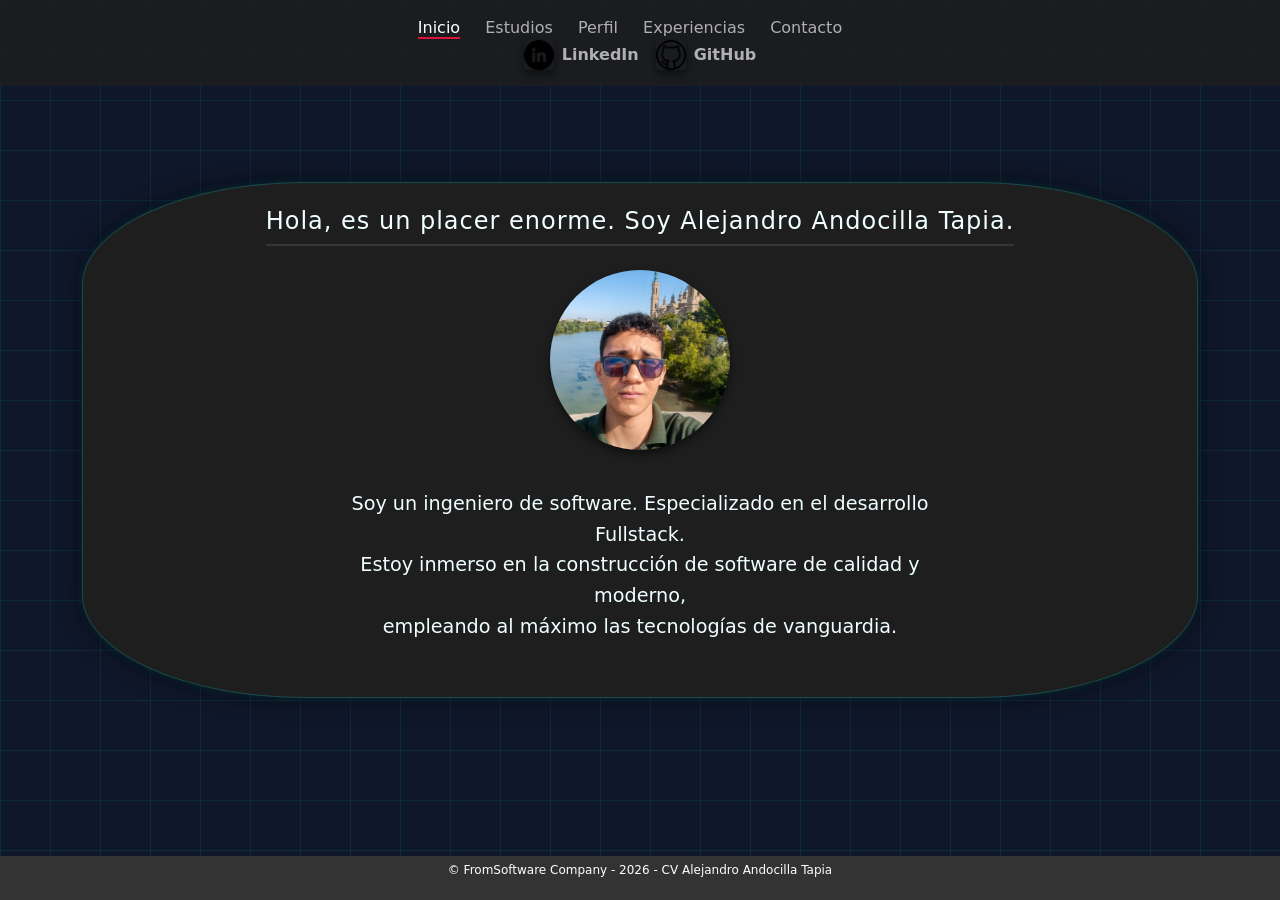
<file: index.html>
<!DOCTYPE html>
<html lang="en">

<head>
    <meta charset="UTF-8">
    <meta name="viewport" content="width=device-width, initial-scale=1.0">
    <title>Portafolio Software developer-Alejandro Andocilla</title>
    <link href="https://cdn.jsdelivr.net/npm/bootstrap@5.3.0/dist/css/bootstrap.min.css" rel="stylesheet">
    <link rel="stylesheet" href="styles.css">
</head>

<body>
    <header class="main-header">
        <nav class="nav-menu">
            <a href="index.html" class="active">Inicio</a>
            <a href="estudios.html">Estudios</a>
            <a href="perfil.html">Perfil</a>
            <a href="experiencias.html">Experiencias</a>
            <a href="Contacto.html">Contacto</a>
        </nav>

        <div class="social-container">
            <a href="https://www.linkedin.com/in/label-andocilla-9a3430364/" target="_blank" class="social-link">
                <img src="linkedIn.png" alt="LinkedIn" class="social-icon">
                <span>LinkedIn</span>
            </a>

            <a href="https://github.com/YuanShikai-1913" target="_blank" class="social-link">
                <img src="github.png" alt="GitHub" class="social-icon">
                <span>GitHub</span>
            </a>
        </div>

    </header>
    <br>
    <br>

    <div class="container mt-5">
        <div class="card text-center p-4 aura-section">
        <div class="welcome-text">
            <h4>Hola, es un placer enorme. Soy Alejandro Andocilla Tapia.</h4>
        </div>
        <br>
        <img src="CvImage.png" alt="Imagen del desarrollador Guapo"><br>

        <div class="hook">
            <p>Soy un ingeniero de software. Especializado en el desarrollo Fullstack. <br>
                Estoy inmerso en la construcción de software de calidad y moderno, <br>
                empleando al máximo las tecnologías de vanguardia.
            </p>
        </div>
        </div>
    </div>
    <br>
    <footer>
        <p> © FromSoftware Company - 2026 - CV Alejandro Andocilla Tapia</p>
    </footer>

<script src="https://cdn.jsdelivr.net/npm/bootstrap@5.3.0/dist/js/bootstrap.bundle.min.js"></script>
</body>

</html>
</file>
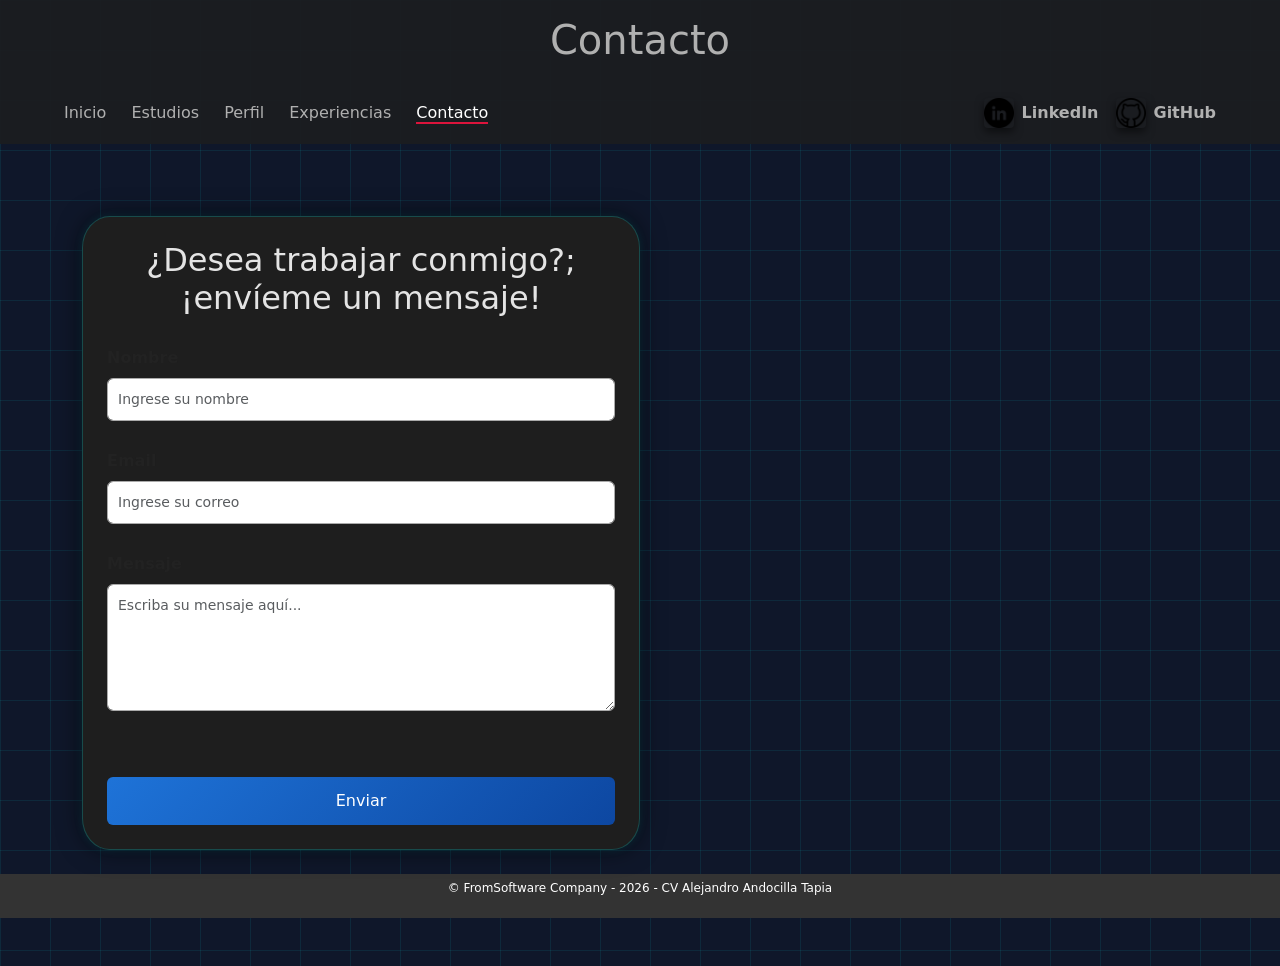
<file: Contacto.html>
<!DOCTYPE html>
<html lang="en">

<head>
    <meta charset="UTF-8">
    <meta name="viewport" content="width=device-width, initial-scale=1.0">
    <title>Contacto</title>
    <link href="https://cdn.jsdelivr.net/npm/bootstrap@5.3.0/dist/css/bootstrap.min.css" rel="stylesheet">
    <link rel="stylesheet" href="styles.css">
</head>

<body>
    <header class="main-header">
        <h1 class="TituloMain">Contacto</h1>
        <br>
        <div class="nav-row">
            <nav class="nav-menu">
                <a href="index.html">Inicio</a>
                <a href="estudios.html">Estudios</a>
                <a href="perfil.html">Perfil</a>
                <a href="experiencias.html">Experiencias</a>
                <a href="Contacto.html" class="active">Contacto</a>
            </nav>

            <div class="social-container">
                <a href="https://www.linkedin.com/in/label-andocilla-9a3430364/" target="_blank" class="social-link">
                    <img src="linkedIn.png" alt="LinkedIn" class="social-icon">
                    <span>LinkedIn</span>
                </a>

                <a href="https://github.com/YuanShikai-1913" target="_blank" class="social-link">
                    <img src="github.png" alt="GitHub" class="social-icon">
                    <span>GitHub</span>
                </a>
            </div>
        </div>
    </header>
    <br>
    <div class="container mt-5">
    <div class="card p-4 descripciones">
        <div class="titulocontacto">
            <h2>¿Desea trabajar conmigo?; ¡envíeme un mensaje!</h2>
        </div>
        <form class="contact-form">

            <div class="mb-3">
                <label for="nombre" class="form-label">Nombre</label>
                <input type="text" id="nombre" name="nombre" class="form-control" placeholder="Ingrese su nombre">
            </div>

            <div class="mb-3">
                <label for="email" class="form-label">Email</label>
                <input type="email" id="email" name="email" class="form-control" placeholder="Ingrese su correo">
            </div>

            <div class="mb-3">
                <label for="mensaje" class="form-label">Mensaje</label>
                <textarea id="mensaje" name="mensaje" rows="5" class="form-control"
                    placeholder="Escriba su mensaje aquí..."></textarea>
            </div>

            <div id="mensajeEstado" class="mt-3"></div>

            <button type="submit" class="btn btn-primary w-100">Enviar</button>


        </form>
      </div>
    </div>
    <br>
    <footer>
        <p> © FromSoftware Company - 2026 - CV Alejandro Andocilla Tapia</p>
    </footer>
    <br>
    <br>
    <script src="https://code.jquery.com/jquery-3.6.0.min.js"></script>
    <script src="https://cdn.jsdelivr.net/npm/bootstrap@5.3.0/dist/js/bootstrap.bundle.min.js"></script>

   <script>
$(document).ready(function(){

    // Animación
    $(".contact-form").hide().fadeIn(1000);

    $(".contact-form").submit(function(e){
        e.preventDefault();

        let nombre = $("#nombre").val().trim();
        let email = $("#email").val().trim();
        let mensaje = $("#mensaje").val().trim();

        let contenedor = $("#mensajeEstado");
        contenedor.html(""); // limpiar mensajes previos

        // Validación nombre
        if(nombre === ""){
            contenedor.html(`
                <div class="alert alert-danger">El nombre es obligatorio</div>
            `);
            return;
        }

        // Validación email
        let regexEmail = /^[^\s@]+@[^\s@]+\.[^\s@]+$/;
        if(!regexEmail.test(email)){
            contenedor.html(`
                <div class="alert alert-danger">Ingrese un correo válido</div>
            `);
            return;
        }

        // Validación mensaje
        if(mensaje.length < 10){
            contenedor.html(`
                <div class="alert alert-danger">El mensaje debe tener al menos 10 caracteres</div>
            `);
            return;
        }

        // Éxito
        contenedor.html(`
            <div class="alert alert-success">
                Mensaje enviado correctamente :)
            </div>
        `);

        $(".contact-form")[0].reset();
    });

});
</script>

</body>

</html>
</file>
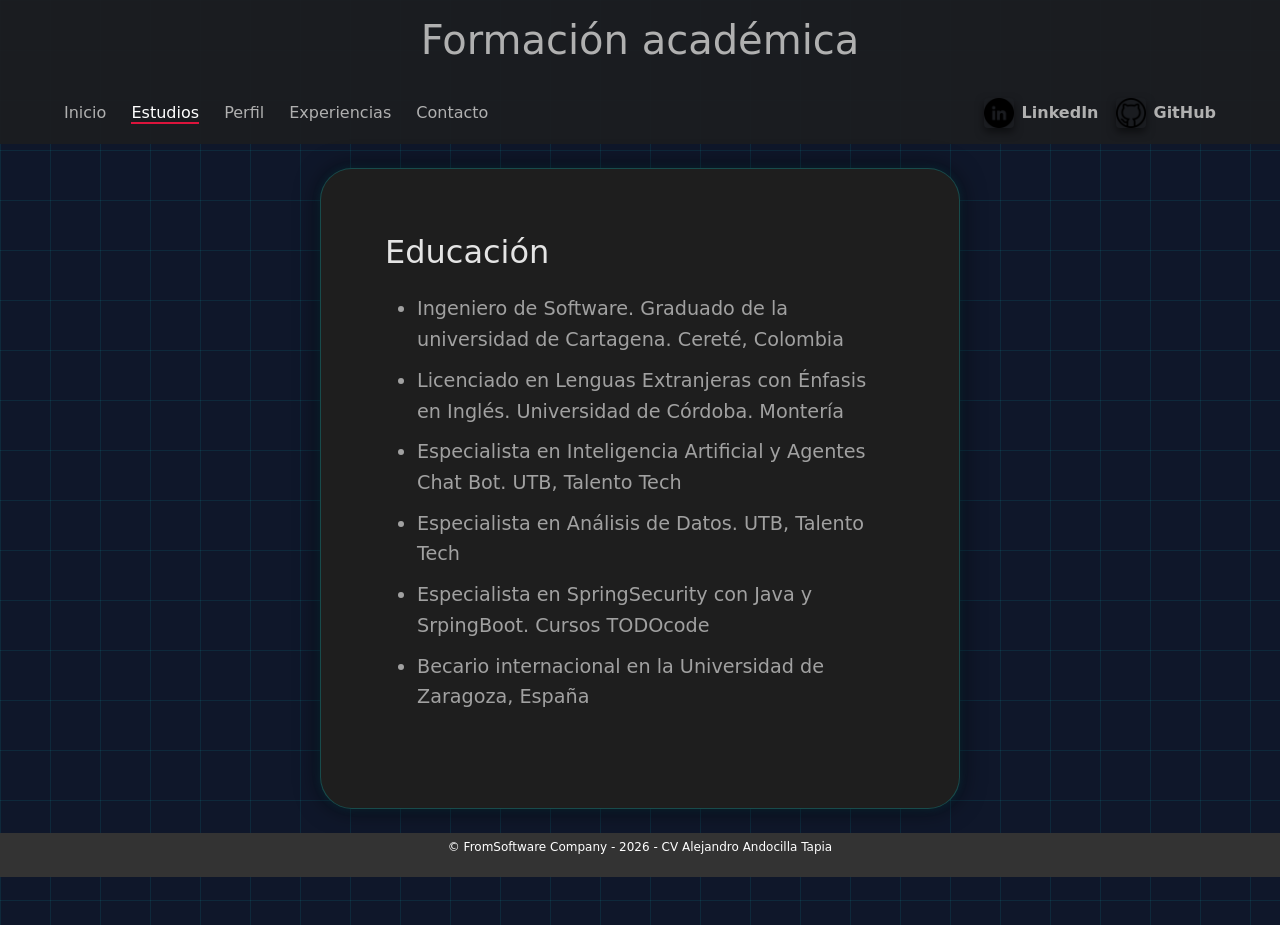
<file: estudios.html>
<!DOCTYPE html>
<html lang="en">

<head>
    <meta charset="UTF-8">
    <meta name="viewport" content="width=device-width, initial-scale=1.0">
    <title>Estudios</title>
    <link href="https://cdn.jsdelivr.net/npm/bootstrap@5.3.0/dist/css/bootstrap.min.css" rel="stylesheet">
    <link rel="stylesheet" href="styles.css">
</head>

<body>
    <header class="main-header">
        <h1 class="TituloMain">Formación académica</h1>
        <br>
        <div class="nav-row">
            <nav class="nav-menu">
                <a href="index.html">Inicio</a>
                <a href="estudios.html" class="active">Estudios</a>
                <a href="perfil.html">Perfil</a>
                <a href="experiencias.html">Experiencias</a>
                <a href="Contacto.html">Contacto</a>
            </nav>

            <div class="social-container">
                <a href="https://www.linkedin.com/in/label-andocilla-9a3430364/" target="_blank" class="social-link">
                    <img src="linkedIn.png" alt="LinkedIn" class="social-icon">
                    <span>LinkedIn</span>
                </a>

                <a href="https://github.com/YuanShikai-1913" target="_blank" class="social-link">
                    <img src="github.png" alt="GitHub" class="social-icon">
                    <span>GitHub</span>
                </a>
            </div>
        </div>
    </header>
    <br>
    <div class="descripciones">
        <div class="textoEducacion">
            <h2>Educación</h2>
        </div>
        <div class="listas">
            <ul style="list-style-type: disc;">
                <li>Ingeniero de Software. Graduado de la universidad de Cartagena. Cereté, Colombia</li>
                
                <li>Licenciado en Lenguas Extranjeras con Énfasis en Inglés. Universidad de Córdoba. Montería</li>
                
                <li>Especialista en Inteligencia Artificial y Agentes Chat Bot. UTB, Talento Tech</li>
                
                <li>Especialista en Análisis de Datos. UTB, Talento Tech</li>
                
                <li>Especialista en SpringSecurity con Java y SrpingBoot. Cursos TODOcode</li>
                
                <li>Becario internacional en la Universidad de Zaragoza, España</li>
            </ul>
        </div>
    </div>


    <br>
    <footer>
        <p> © FromSoftware Company - 2026 - CV Alejandro Andocilla Tapia</p>
    </footer>
    <br>
    <br>
    <script src="https://cdn.jsdelivr.net/npm/bootstrap@5.3.0/dist/js/bootstrap.bundle.min.js"></script>
</body>

</html>
</file>
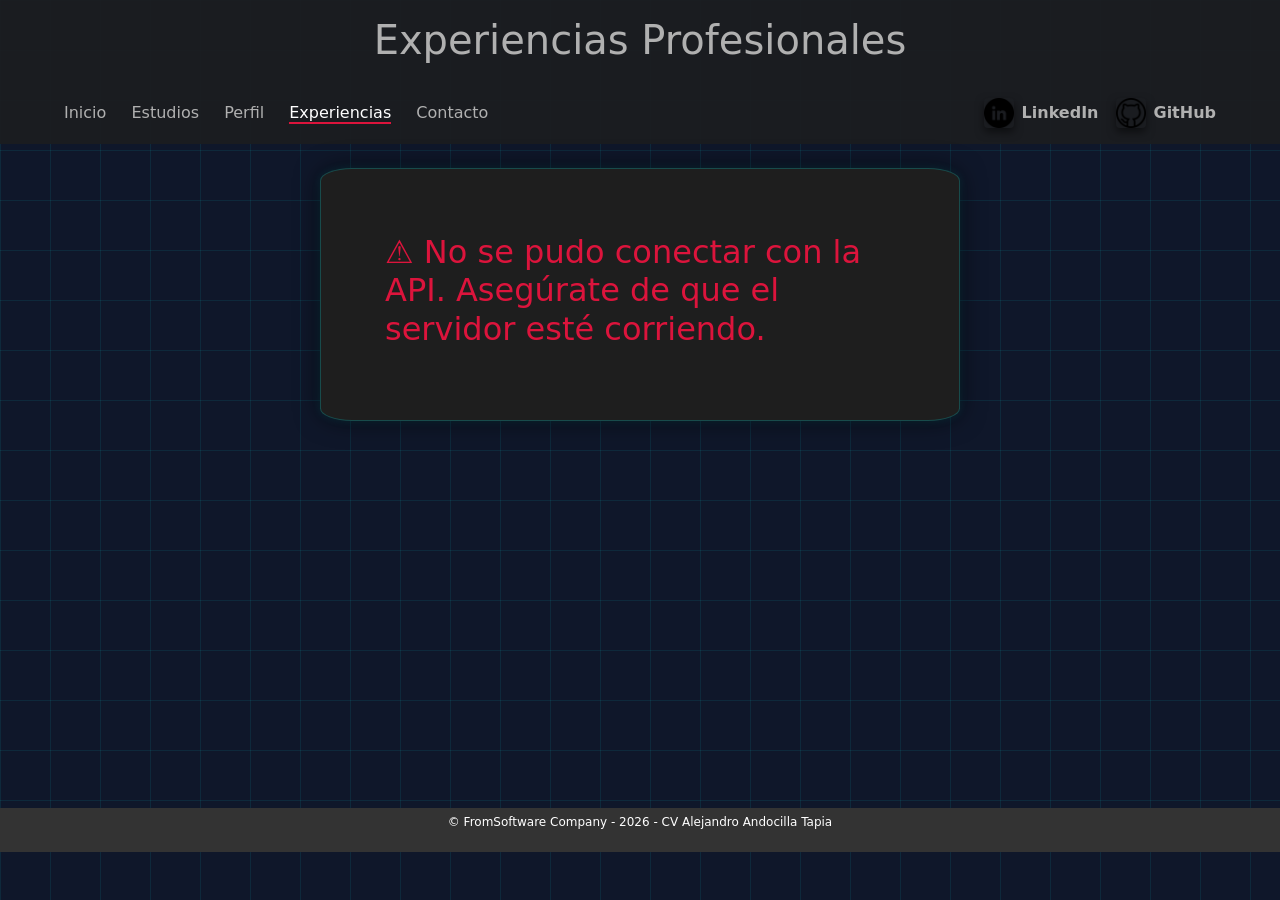
<file: experiencias.html>
<!DOCTYPE html>
<html lang="en">

<head>
    <meta charset="UTF-8">
    <meta name="viewport" content="width=device-width, initial-scale=1.0">
    <title>Experiencias</title>
    <link href="https://cdn.jsdelivr.net/npm/bootstrap@5.3.0/dist/css/bootstrap.min.css" rel="stylesheet">
    <link rel="stylesheet" href="styles.css">
</head>

<body>
    <header class="main-header">
        <h1 class="TituloMain">Experiencias Profesionales</h1>
        <br>
        <div class="nav-row">
            <nav class="nav-menu">
                <a href="index.html">Inicio</a>
                <a href="estudios.html">Estudios</a>
                <a href="perfil.html">Perfil</a>
                <a href="experiencias.html" class="active">Experiencias</a>
                <a href="Contacto.html">Contacto</a>
            </nav>

            <div class="social-container">
                <a href="https://www.linkedin.com/in/label-andocilla-9a3430364/" target="_blank" class="social-link">
                    <img src="linkedIn.png" alt="LinkedIn" class="social-icon">
                    <span>LinkedIn</span>
                </a>
                <a href="https://github.com/YuanShikai-1913" target="_blank" class="social-link">
                    <img src="github.png" alt="GitHub" class="social-icon">
                    <span>GitHub</span>
                </a>
            </div>
        </div>
    </header>
    <br>

    <div class="descripciones" id="contenedor-experiencias">
        <div class="textoPerfil">
            <h2>Cargando experiencias...</h2>
        </div>
    </div>

    <br>
    <footer>
        <p>© FromSoftware Company - 2026 - CV Alejandro Andocilla Tapia</p>
    </footer>
    <br>
    <br>

    <script src="https://cdn.jsdelivr.net/npm/bootstrap@5.3.0/dist/js/bootstrap.bundle.min.js"></script>

    <script>
        const contenedor = document.getElementById('contenedor-experiencias');

        fetch('http://localhost:3000/api/experiencias')
            .then(response => response.json())
            .then(experiencias => {

                if (experiencias.length === 0) {
                    contenedor.innerHTML = `
                        <div class="textoPerfil">
                            <h2>No hay experiencias registradas aún.</h2>
                        </div>`;
                    return;
                }

                let html = `<div class="textoPerfil"><h2>Experiencias</h2></div>
                            <div class="listas"><ul style="list-style-type: disc;">`;

                experiencias.forEach(exp => {
                    html += `
                        <li>
                            <strong>${exp.cargo}</strong> — ${exp.empresa}<br>
                            <span style="color:#888; font-size:0.95rem;">
                                ${exp.fechaInicio} → ${exp.fechaFin}
                            </span><br>
                            ${exp.descripcion}<br>
                            <span style="color: crimson;">
                                ${exp.tecnologias.join(' • ')}
                            </span>
                        </li><br>
                    `;
                });

                html += `</ul></div>`;
                contenedor.innerHTML = html;
            })
            .catch(error => {
                contenedor.innerHTML = `
                    <div class="textoPerfil">
                        <h2 style="color:crimson;">
                            ⚠️ No se pudo conectar con la API. 
                            Asegúrate de que el servidor esté corriendo.
                        </h2>
                    </div>`;
            });
    </script>

</body>
</html>
</file>
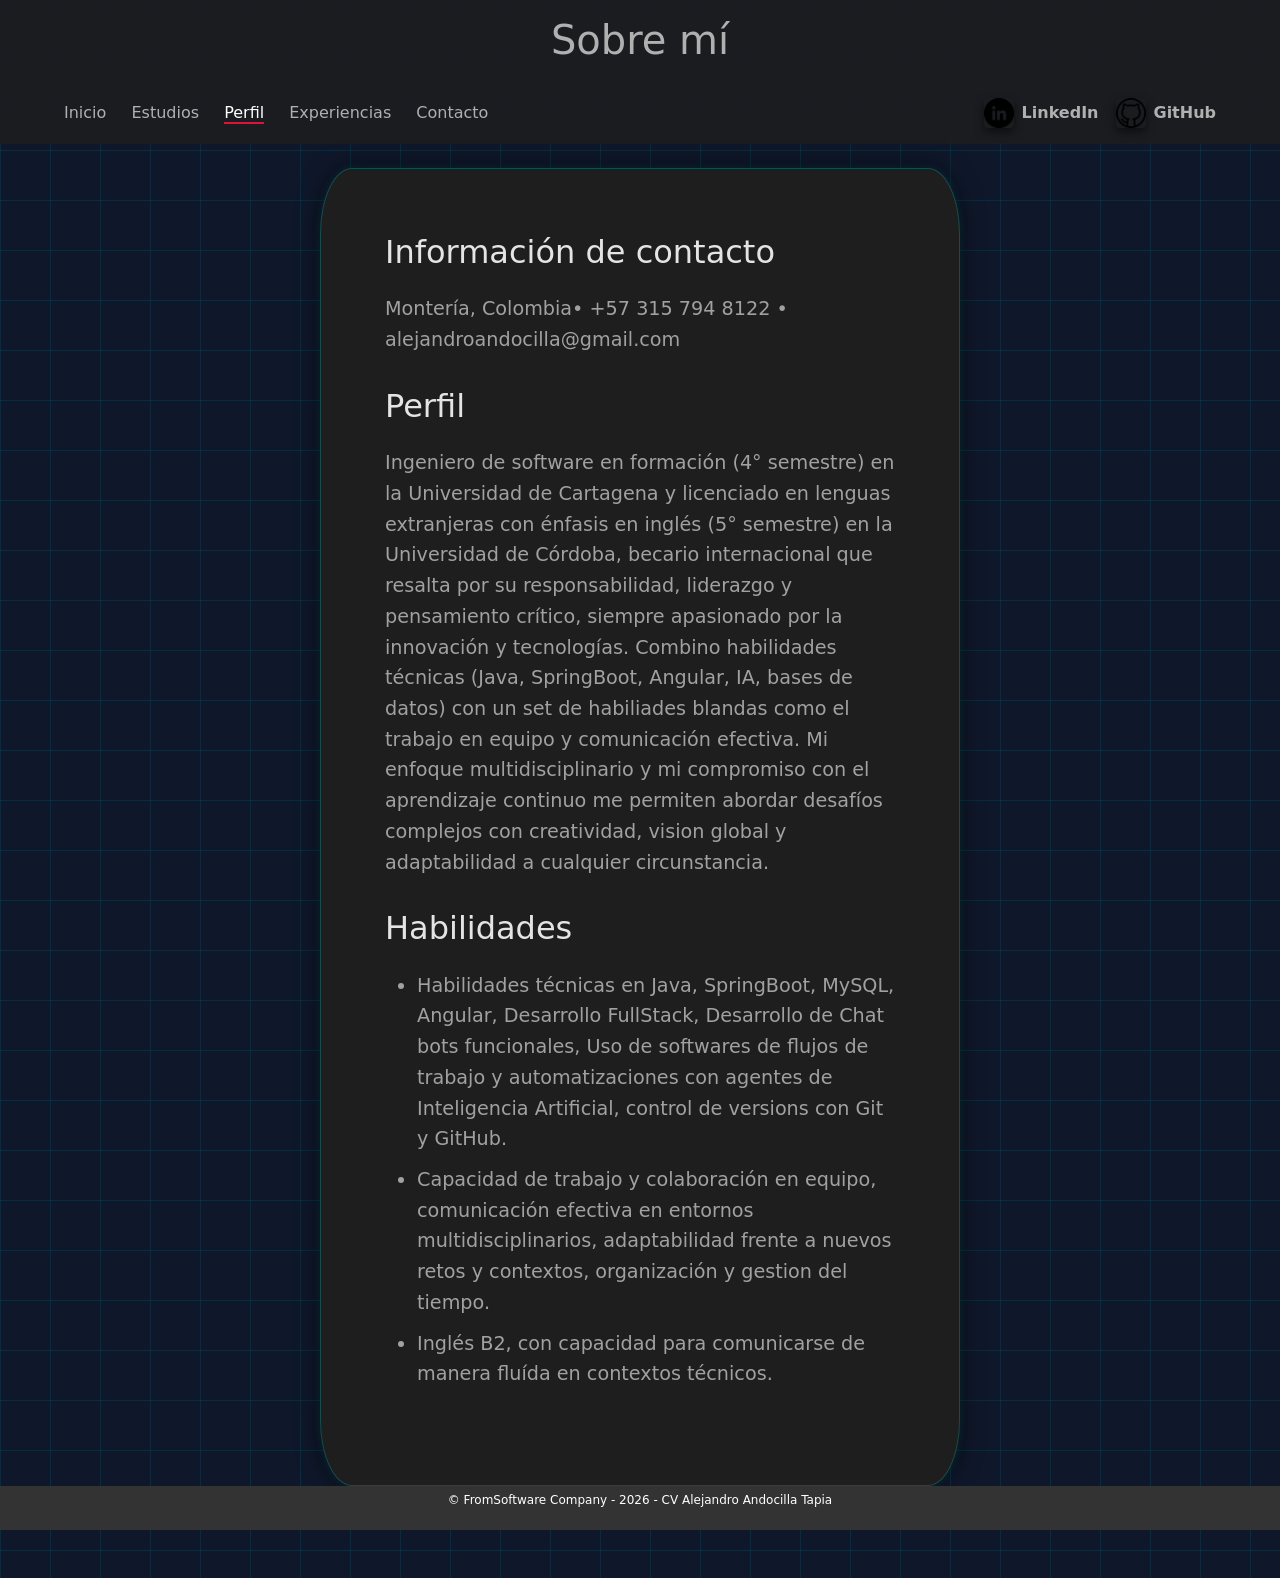
<file: perfil.html>
<!DOCTYPE html>
<html lang="en">

<head>
    <meta charset="UTF-8">
    <meta name="viewport" content="width=device-width, initial-scale=1.0">
    <title>Perfil</title>
    <link href="https://cdn.jsdelivr.net/npm/bootstrap@5.3.0/dist/css/bootstrap.min.css" rel="stylesheet">
    <link rel="stylesheet" href="styles.css">
</head>

<body>
    <header class="main-header">
        <h1 class="TituloMain">Sobre mí</h1>
        <br>
        <div class="nav-row">
            <nav class="nav-menu">
                <a href="index.html">Inicio</a>
                <a href="estudios.html">Estudios</a>
                <a href="perfil.html" class="active">Perfil</a>
                <a href="experiencias.html">Experiencias</a>
                <a href="Contacto.html">Contacto</a>
            </nav>

            <div class="social-container">
                <a href="https://www.linkedin.com/in/label-andocilla-9a3430364/" target="_blank" class="social-link">
                    <img src="linkedIn.png" alt="LinkedIn" class="social-icon">
                    <span>LinkedIn</span>
                </a>

                <a href="https://github.com/YuanShikai-1913" target="_blank" class="social-link">
                    <img src="github.png" alt="GitHub" class="social-icon">
                    <span>GitHub</span>
                </a>
            </div>
        </div>
    </header>
    <br>
    <div class="descripciones">
        <div class="textoPerfil">
            <h2>Información de contacto</h2>
        </div>
        <div class="perfilParrafo">
            <p> Montería, Colombia• +57 315 794 8122 • alejandroandocilla@gmail.com</p>
        </div>
        <div class="textoPerfil">
            <h2>Perfil</h2>
        </div>
        <div class="perfilParrafo">
            <p>Ingeniero de software en formación (4° semestre) en la Universidad de Cartagena y licenciado en lenguas
                extranjeras con énfasis
                en inglés (5° semestre) en la Universidad de Córdoba, becario internacional que resalta por su
                responsabilidad, liderazgo y
                pensamiento crítico, siempre apasionado por la innovación y tecnologías. Combino habilidades técnicas
                (Java, SpringBoot,
                Angular, IA, bases de datos) con un set de habiliades blandas como el trabajo en equipo y comunicación
                efectiva. Mi enfoque
                multidisciplinario y mi compromiso con el aprendizaje continuo me permiten abordar desafíos complejos
                con creatividad, vision
                global y adaptabilidad a cualquier circunstancia.
            </p>
        </div>
        <div class="textoPerfil">
            <h2>Habilidades</h2>
        </div>
        <div class="listas">
            <ul style="list-style-type: disc;">
                <li>Habilidades técnicas en Java, SpringBoot, MySQL, Angular, Desarrollo FullStack, Desarrollo de Chat
                    bots funcionales, Uso de softwares de flujos de trabajo y automatizaciones con agentes de
                    Inteligencia Artificial, control de versions con Git y GitHub.</li>
                
                <li>Capacidad de trabajo y colaboración en equipo, comunicación efectiva en entornos
                    multidisciplinarios, adaptabilidad frente a nuevos retos y contextos, organización y gestion del
                    tiempo.</li>
                
                <li>Inglés B2, con capacidad para comunicarse de manera fluída en contextos técnicos.</li>

            </ul>
        </div>
    </div>
    <footer>
        <p> © FromSoftware Company - 2026 - CV Alejandro Andocilla Tapia</p>
    </footer>
    <br>
    <br>
    <script src="https://cdn.jsdelivr.net/npm/bootstrap@5.3.0/dist/js/bootstrap.bundle.min.js"></script>
</body>

</html>
</file>
<file: styles.css>
@keyframes fadeIn{
    from{
        opacity:0;
        transform: translateY(15px);
    }
    to{
        opacity:1;
        transform: translateY(0);
    }
}

.aura-section,
.descripciones{
    animation: fadeIn 0.8s ease;
}
.main-header{
    display: flex;
    flex-direction: column;
    align-items: center;
    padding: 1rem 5%;
    background-color: rgba(27, 29, 32, 0.95);
    width: 100%;
}
.TituloMain{
    color:#b0b0b0;
    margin-bottom: 10px;
    text-align: center;
}
.nav-menu a.active{
    color: #ffffff;
    border-bottom: 2px solid crimson;
}
.nav-row{
    width: 100%;
    display: flex;
    justify-content: space-between;
    align-items: center;
}
.nav-menu a{
    margin-right: 20px;
    text-decoration: none;
    color: #b0b0b0;
    font-weight: 500;
    position: relative;
}

.nav-menu a::after{
    content: "";
    position: absolute;
    left: 0;
    bottom: -4px;
    width: 0%;
    height: 2px;
    background: crimson;
    transition: width 0.3s ease;
}

.nav-menu a:hover::after{
    width: 100%;
}
.social-container{
    display: flex;
    gap: 17px;
    margin: 0;
}
.social-link{
display: flex;
align-items: center;
gap: 8px;
text-decoration: none;
color: #b0b0b0;
font-weight: bold;
transition: color 0.3s ease;
}
.social-icon{
    width: 30px;
    height: 30px;
    border-radius: 4px;
    object-fit: contain;
}
.social-link:hover:hover{
    color: #0077b5;
}

.aura-section{
    align-items: center;
    background-color:#b1b1b1;
    border-top-left-radius: 20%;
    border-top-right-radius: 20%;
    border-bottom-left-radius: 20%;
    border-bottom-right-radius: 20%;
    padding: 5%;
    display: flex;
    flex-direction: column;
    justify-content: center;
    align-items: center;
    text-align: center;
    box-shadow: 0 4px 8px rgba(0.5, 0.5, 2, 2);
}
.welcome-text{
    font-size: 1.1rem;
    letter-spacing: 1px;
    margin-bottom: 15ptx;
    color: azure;
    border-bottom: 2px solid rgba(255,255,255,0.1);
}
.hook{
    font-size: 1.2rem;
    max-width: 600px;
    margin: 15px auto;
    color:azure;
    line-height: 1.6;
}
.descripciones{
    color:#160e0e;
    background-color:#b1b1b1;
    border-top-left-radius: 5%;
    border-top-right-radius: 5%;
    border-bottom-left-radius: 5%;
    border-bottom-right-radius: 5%;
    padding: 5%;
    display: flex;
    flex-direction: column;
    justify-content: flex-end;
    align-items: flex-start;
    text-align: left;
    box-shadow: 0 4px 8px rgba(0.5, 0.5, 2, 2);
    width: 50%;
}
.descripciones,
.aura-section{
    background-color:#1e1e1e;
color:#e4e4e4;

border:1px solid rgba(0,255,255,0.2);

box-shadow:
0 0 10px rgba(0,255,255,0.1),
0 0 25px rgba(0,0,0,0.6);
    transition: transform 0.3s ease, box-shadow 0.3s ease;
}

.descripciones:hover,
.aura-section:hover{
    transform: translateY(-5px);
    box-shadow: 0 12px 25px rgba(0,0,0,0.35);
}
.listas{
    text-align: left;
    align-items: left;
    font-size: 1.2rem;
    margin: 15px 0;
    color:rgb(161, 161, 161);
    line-height: 1.6;

}
.listas li{
    margin-bottom: 10px;
}
.perfilParrafo{
    text-align: left;
    align-items: left;
    font-size: 1.2rem;
    margin: 15px 0;
    color:rgb(161, 161, 161);
    line-height: 1.6;
}
.titulocontacto{
    text-align: center;
}
.contact-form{
    width: 100%;
    display: flex;
    flex-direction: column;
    gap: 12px;
    margin-top: 20px;
}

.contact-form label{
    font-weight: 600;
    color: #222;
}

.contact-form input,
.contact-form textarea{
    width: 100%;
    padding: 10px;
    border-radius: 6px;
    border: 1px solid #aaa;
    font-size: 14px;
    font-family: inherit;
    box-sizing: border-box;
}

.contact-form input:focus,
.contact-form textarea:focus{
    outline: none;
    border-color: crimson;
    box-shadow: 0 0 4px rgba(220,20,60,0.4);
}

.contact-form button{
    margin-top: 10px;
    padding: 12px;
    border: none;
    border-radius: 6px;

    background: linear-gradient(135deg,#1e73d8,#0d47a1);

    color: white;
    font-size: 16px;
    font-weight: 500;
    cursor: pointer;

    transition: transform 0.2s ease, box-shadow 0.2s ease;
}

.contact-form button:hover{
    transform: translateY(-2px);
    box-shadow: 0 6px 12px rgba(0,0,0,0.3);
}

img{
    width: 180px;
    height: 180px;
    display: block;
    border-radius: 50%;
    object-fit: cover;
    border: 10px crimson;
    box-shadow: 0 4px 8px rgba(0, 0, 0, 0.5) ;
    transition: transform 0.3s ease, box-shadow 0.3s ease;

}
img:hover{
    transform: scale(1.05);
    box-shadow: 0 10px 25px rgba(0,0,0,0.7);
}
body{
    font-family: system-ui, -apple-system, BlinkMacSystemFont, 'Segoe UI', Roboto;

    background-color: #0f172a;

    background-image:
        linear-gradient(rgba(0,255,255,0.08) 1px, transparent 1px),
        linear-gradient(90deg, rgba(0,255,255,0.08) 1px, transparent 1px);

    background-size: 50px 50px;

    margin:0;
    min-height:100vh;

    display:flex;
    flex-direction:column;
    align-items:center;
}
footer{
    font-size: 12px;
    margin-top: auto;
    background-color: #333;
    color: white;
    text-align: center;
    padding: 5px;
    margin: top 30px;
    width: 100%;
}
</file>
